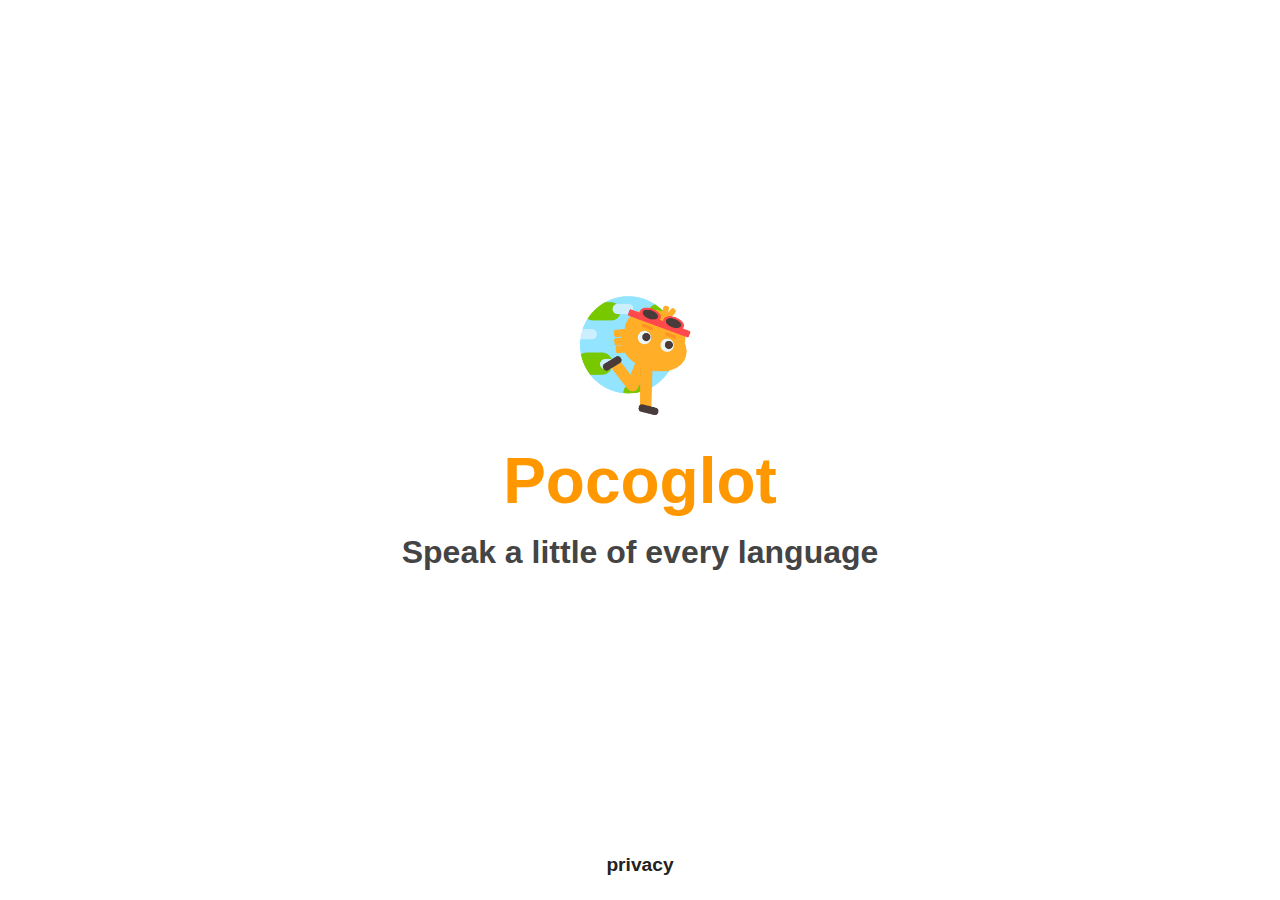
<file: index.html>
<!DOCTYPE html>
<html lang="en">
<head>
  <meta charset="UTF-8">
  <meta name="viewport" content="width=device-width, initial-scale=1.0">
  <title>Pocoglot</title>
  <link rel="stylesheet" href="styles.css">
</head>
<body>
  <div class="container">
    <img src="pocoglot_logo.png" alt="Pocoglot Logo" class="logo">
    <h1 class="title">Pocoglot</h1>
    <p class="subtitle">Speak a little of every language</p>
  </div>
  <footer>
    <a href="privacy.html" class="privacy">privacy</a>
  </footer>
</body>
</html>
</file>
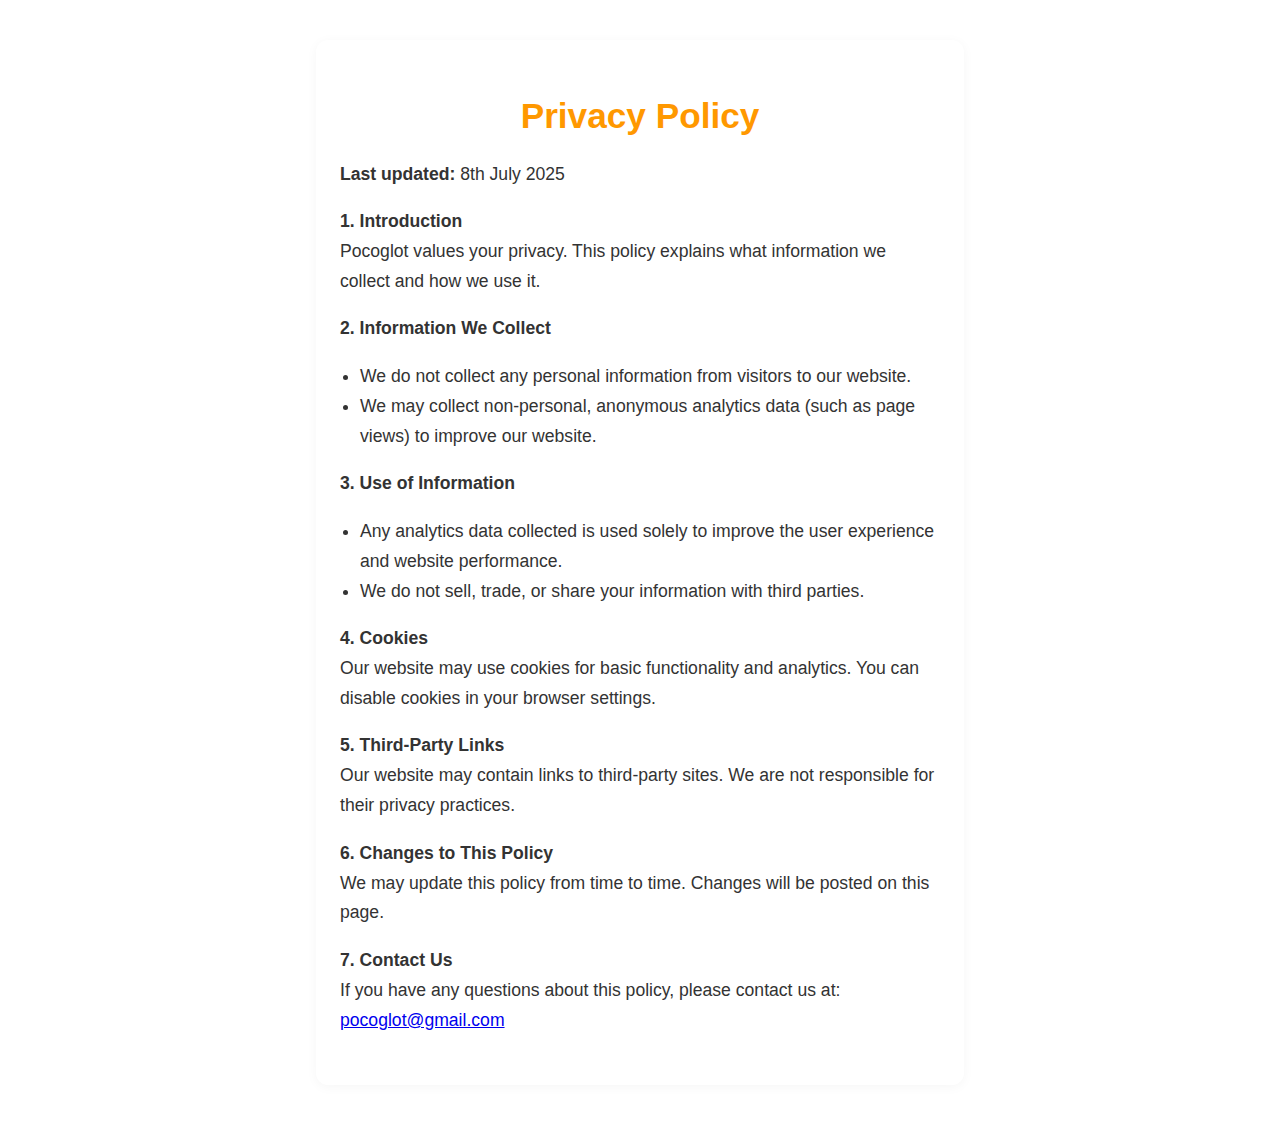
<file: privacy.html>
<!DOCTYPE html>
<html lang="en">
<head>
  <meta charset="UTF-8">
  <meta name="viewport" content="width=device-width, initial-scale=1.0">
  <title>Privacy Policy - Pocoglot</title>
  <link rel="stylesheet" href="styles.css">
  <style>
    .privacy-container {
      max-width: 600px;
      margin: 40px auto;
      background: #fff;
      padding: 32px 24px;
      border-radius: 12px;
      box-shadow: 0 2px 12px rgba(0,0,0,0.04);
    }
    .privacy-container h1 {
      color: #ff9800;
      font-size: 2.2rem;
      margin-bottom: 24px;
      text-align: center;
    }
    .privacy-container p, .privacy-container li {
      color: #333;
      font-size: 1.1rem;
      line-height: 1.7;
    }
    .privacy-container ul {
      padding-left: 20px;
    }
  </style>
</head>
<body>
  <div class="privacy-container">
    <h1>Privacy Policy</h1>
    <p><strong>Last updated:</strong> 8th July 2025 </p>
    <p><strong>1. Introduction</strong><br>
    Pocoglot values your privacy. This policy explains what information we collect and how we use it.</p>
    <p><strong>2. Information We Collect</strong></p>
    <ul>
      <li>We do not collect any personal information from visitors to our website.</li>
      <li>We may collect non-personal, anonymous analytics data (such as page views) to improve our website.</li>
    </ul>
    <p><strong>3. Use of Information</strong></p>
    <ul>
      <li>Any analytics data collected is used solely to improve the user experience and website performance.</li>
      <li>We do not sell, trade, or share your information with third parties.</li>
    </ul>
    <p><strong>4. Cookies</strong><br>
    Our website may use cookies for basic functionality and analytics. You can disable cookies in your browser settings.</p>
    <p><strong>5. Third-Party Links</strong><br>
    Our website may contain links to third-party sites. We are not responsible for their privacy practices.</p>
    <p><strong>6. Changes to This Policy</strong><br>
    We may update this policy from time to time. Changes will be posted on this page.</p>
    <p><strong>7. Contact Us</strong><br>
    If you have any questions about this policy, please contact us at: <a href="mailto:pocoglot@gmail.com">pocoglot@gmail.com</a></p>
  </div>
</body>
</html>
</file>
<file: styles.css>
body {
  margin: 0;
  padding: 0;
  min-height: 100vh;
  box-sizing: border-box;
  background: #fff;
  display: flex;
  flex-direction: column;
  justify-content: space-between;
  align-items: center;
  font-family: 'Nunito', Arial, sans-serif;
}

.container {
  flex: 1;
  display: flex;
  flex-direction: column;
  align-items: center;
  justify-content: center;
  width: 100%;
}

.logo {
  width: 120px;
  max-width: 30vw;
  margin-top: 40px;
  margin-bottom: 24px;
}

.title {
  color: #ff9800;
  font-size: 4rem;
  font-weight: 800;
  margin: 0 0 16px 0;
  font-family: 'Nunito', Arial, sans-serif;
}

.subtitle {
  color: #444;
  font-size: 2rem;
  font-weight: 700;
  margin: 0 0 32px 0;
  text-align: center;
}

footer {
  width: 100%;
  text-align: center;
  margin-bottom: 24px;
}

.privacy {
  color: #222;
  font-size: 1.2rem;
  font-weight: 700;
  text-decoration: none;
  transition: text-decoration 0.2s;
}

.privacy:hover {
  text-decoration: underline;
}

@media (max-width: 600px) {
  .title {
    font-size: 2.5rem;
  }
  .subtitle {
    font-size: 1.2rem;
  }
  .logo {
    width: 80px;
    margin-top: 24px;
    margin-bottom: 16px;
  }
  footer {
    margin-bottom: 12px;
  }
}
</file>
